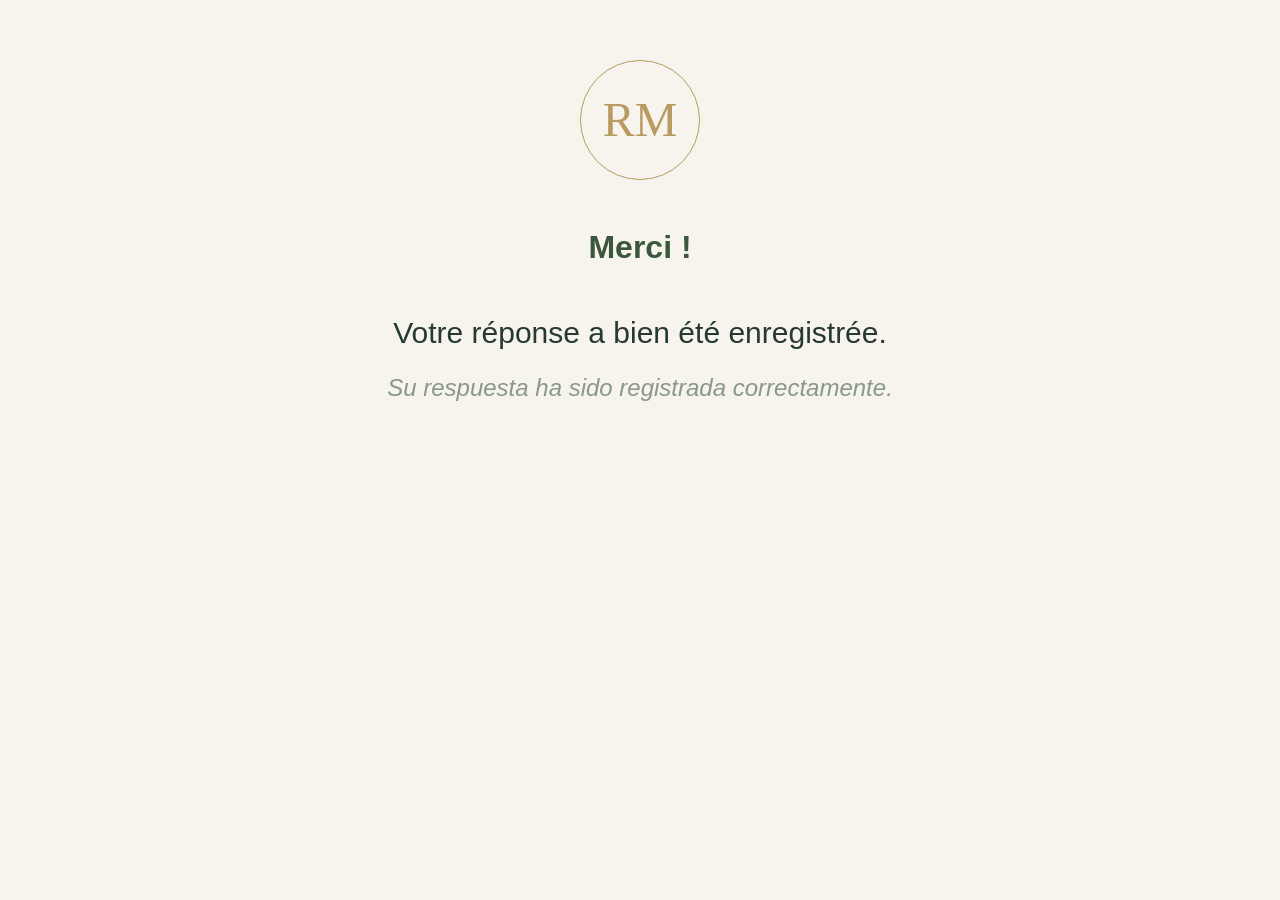
<file: merci.html>
<!DOCTYPE html>
<html lang="fr">

<head>

    <meta charset="UTF-8">

    <meta name="viewport" content="width=device-width, initial-scale=1.0">

    <title>Merci !</title>

    <link rel="stylesheet" href="style.css">

</head>

<body>

    <main class="hero">

        <div class="logo">

            RM

        </div>

        <h1>

            Merci !

        </h1>

        <p class="invitation">

            Votre réponse a bien été enregistrée.

        </p>

        <p class="invitation-es">

            <em>Su respuesta ha sido registrada correctamente.</em>

        </p>

    </main>

</body>

</html>
</file>
<file: style.css>
/* =====================================================
   ROMAIN & MAGALI
   VERSION 1.0
===================================================== */


/* =====================================================
   VARIABLES
===================================================== */

/* =====================================================
   IDENTITÉ VISUELLE — ROMAIN & MAGALI
===================================================== */

:root {

    /* Couleurs principales */
    --background: #F7F4ED;
    --text: #3c563e;

    /* Palette mariage */
    --forest: #263A31;
    --sage: #899889;
    --gold: #B99A62;
    --vert: #899889;

    /* Fonds et surfaces */
    --white: #FFFFFF;
    --soft-sage: #E9EDE7;

    /* Typographies */
    --font-heading: 'Cormorant Garamond', serif;
    --font-body: 'Montserrat', sans-serif;

}

/* =====================================================
   RESET
===================================================== */

*{

    margin:0;

    padding:0;

    box-sizing:border-box;

}


html{

    scroll-behavior:smooth;

}

/* =====================================================
   BASE DU SITE
===================================================== */

body {
    background: var(--background);
    color: var(--text);
    font-family: var(--font-body);
    font-size: 16px;
    line-height: 1.7;

    overflow: hidden;
    overflow-x: hidden;
}

/* =====================================================
   HERO
===================================================== */

.hero{
    min-height:100vh;
    display:flex;
    flex-direction:column;
    justify-content:flex-start;
    align-items:center;
    text-align:center;
    padding:60px 60px 60px;
}


/* =====================================================
   TITRE
===================================================== */

h1{

    display:flex;

    flex-direction:column;

    align-items:center;

}

/* =====================================================
   LOGO ET PRÉNOMS
===================================================== */

.logo {
    width:120px;
    height:120px;
    border:0.4px solid var(--gold);
    border-radius:50%;

    display:flex;
    justify-content:center;
    align-items:center;

    margin-bottom:40px;

    font-family:var(--font-heading);
    font-size:48px;
    font-weight:500;
    color:var(--gold);
}

.firstname {
    font-family:var(--font-heading);
    font-size:45px;
    font-weight:500;
    line-height:1;
    color:var(--forest);
}

.ampersand {
    margin:1px 0;
    color:var(--gold);
    font-family:var(--font-heading);
    font-size:35px;
}

/* =====================================================
   TEXTES ET DATE
===================================================== */

.invitation {
    margin-top:35px;
    max-width:850px;

    font-family:var(--font-body);
    font-size:30px;
    font-weight:500;
    line-height:1.6;
    color:var(--forest);
}

.invitation-es {
    margin-top:2px;
    font-family:var(--font-body);
    font-size:14px;
    font-weight:300;
    color:var(--sage);
    line-height:1.6;
}

.date {
    margin-top:30px;
    text-align:center;
}

.date .fr {
    font-family:var(--font-body);
    font-size:20px;
    letter-spacing:2px;
    font-weight:400;
    color:var(--forest);
}

.date .es {
    margin-top:8px;
    font-family:var(--font-body);
    font-size:14px;
    font-weight:300;
    color:var(--sage);
}

/* =====================================================
   BOUTON
===================================================== */

#openInvitation {
    margin-top:30px;
    padding:18px 40px;

    background:var(--forest);
    border:1px solid var(--gold);
    border-radius:50px;

    color:#f5f9e5;;
    font-family:var(--font-heading);
    font-size:24px;

    cursor:pointer;
    transition:all .35s ease;
}

#openInvitation:hover {
    background:var(--gold);
    border:1px solid var(--forest);
    color:#f5f9e5;
    transform:translateY(-3px);
}

/* =====================================================
   ANIMATIONS
===================================================== */

.hero{

    animation:fadeIn 1.8s ease;
}


@keyframes fadeIn{

    from{

        opacity:0;

        transform:translateY(25px);

    }

    to{

        opacity:1;

        transform:translateY(0);

    }

}


/* =====================================================
   RESPONSIVE
===================================================== */

@media screen and (max-width:768px){

.hero{

    padding:30px;

}

.logo{

    width:90px;

    height:90px;

    font-size:36px;

    margin-bottom:30px;

}

.firstname{

    font-size:58px;

}

.ampersand{

    font-size:40px;

    margin:12px 0;

}

.invitation{

    font-size:25px;

    margin-top:35px;

}

.invitation-es{

    font-size:18px;

    margin-top:12px;

}

.date{

    font-size:22px;

    margin-top:30px;

    letter-spacing:2px;

}

#openInvitation{

    width:100%;

    max-width:320px;

    font-size:22px;

    margin-top:30px;

}

}

/* =====================================================
   FEUX D'ARTIFICE
===================================================== */

#fireworksScene{

    position:fixed;

    top:0;

    left:0;

    width:100%;

    height:100vh;

    background:#f5f9e5;

    display:none;

    justify-content:center;

    align-items:center;

    overflow:hidden;

    z-index:9999;

}

#fireworksCanvas{

    width:100%;

    height:100%;

    display:block;

}



/* =====================================================
   PORTES
===================================================== */

#doorsScene{

    position:fixed;

    inset:0;

    display:none;

    z-index:10000;

    overflow:hidden;

}

.door{

    position:absolute;

    top:0;

    width:50%;

    height:100%;

    background:linear-gradient(to right,#4b2f20,#6b4630,#4b2f20);

    transition:transform 2.5s ease;

}

/* Porte gauche */

#leftDoor{

    left:0;

    border-right:2px solid rgba(255,255,255,.2);

}

/* Porte droite */

#rightDoor{

    right:0;

    border-left:2px solid rgba(255,255,255,.2);

}

/* Animation */

#doorsScene.open #leftDoor{

    transform:translateX(-100%);

}

#doorsScene.open #rightDoor{

    transform:translateX(100%);

}


/* =====================================================
   PREMIÈRE PAGE
===================================================== */

#storyScene{

    min-height:100vh;

    display:flex;

    justify-content:center;

    align-items:center;

    background:var(--background);

    padding:40px 60px 40px;

}

.storyContainer{

    max-width:1100px;

    margin:auto;

    text-align:center;

}

.storyQuote{
    max-width:950px;
    margin:0 auto 20px;
    text-align:center;
}


/* =====================================================
   CITATION - INTRODUCTION ET TEXTE
===================================================== */

/* Phrase d'introduction française */
.storyIntroduction.fr {
    font-family:var(--font-heading);
    font-size:42px;
    font-weight:500;
    line-height:1.3;
    color:var(--forest);
    margin-bottom:0;
}

/* Traduction espagnole de l'introduction */
.storyIntroduction.es {
    margin-top:8px;
    margin-bottom:40px;
    font-family:var(--font-heading);
    font-size:40px;
    font-weight:400;
    line-height:1.3;
    color:var(--sage);
        font-style:italic;

}

/* Citation française */
.storyQuote .text-fr {
    font-family:var(--font-heading);
    font-size:27px;
    font-weight:400;
    line-height:1.5;
    color:var(--forest);
    font-style:italic;
}

/* Auteur */
.storyQuote .author {
    margin-top:12px;
    font-family:var(--font-body);
    font-size:14px;
    font-weight:400;
    letter-spacing:1px;
    color:var(--gold);
}

/* Traduction espagnole de la citation */
.storyQuote .text-es {
    margin-top:28px;
    font-family:var(--font-heading);
    font-size:26px;
    font-weight:400;
    line-height:1.5;
    color:var(--sage);
    font-style:italic;
}


/* =====================================================
   PHOTO
===================================================== */

.storyImage{

    margin-top:70px;

    margin-bottom:70px;

    display:flex;

    justify-content:center;

}

.storyImage img{

    width:100%;

    max-width:900px;

    border-radius:18px;

    box-shadow:0 20px 60px rgba(0,0,0,.12);

    object-fit:cover;

}

.sectionTitle{

    color:var(--gold);

    text-transform:uppercase;

    letter-spacing:5px;

    font-size:15px;

    margin-bottom:30px;

}

/* =====================================================
   INFORMATIONS
===================================================== */

#informationScene{

    padding:40px 40px 120px;

    background:var(--background);

}

.informationContainer{

    max-width:1600px;

    width:95%;

    margin:auto;

    text-align:center;

}


/* ==========================
   TITRES — INFORMATIONS
========================== */

#informationScene > .informationContainer > p.sectionTitle.fr{
    font-family:'Cormorant Garamond',serif;
    font-size:46px;
    font-weight:600;
    color:var(--forest);
    line-height:1.1;
    margin:0;
}

#informationScene > .informationContainer > p.es{
    font-family:'Cormorant Garamond',serif;
    font-size:44px;
    font-weight:500;
    font-style:italic;
    color:var(--sage);
    line-height:1.1;
    margin:0 0 30px;
}

#informationScene > .informationContainer > h2.fr{
    font-family:'Montserrat',sans-serif;
    font-size:18px;
    font-weight:500;
    color:var(--forest);
    line-height:1.5;
    margin:0;
}

#informationScene > .informationContainer > h3.es{
    font-family:'Montserrat',sans-serif;
    font-size:17px;
    font-weight:400;
    font-style:italic;
    color:var(--sage);
    line-height:1.5;
    margin:0;
}


.informationGrid{

    display:grid;

    grid-template-columns:repeat(4,minmax(0,1fr));

    gap:20px;

    margin-top:70px;

}

.informationCard{

    background:#ffffff;

    border:1px solid rgba(200,165,106,.35);

    border-radius:20px;

    padding:38px 30px;

    margin-bottom:30px;

    box-shadow:0 10px 28px rgba(0,0,0,.06);

    transition:
        transform .3s ease,
        box-shadow .3s ease;

    opacity:0;

    transform:translateY(30px);

    animation:cardAppear .8s ease forwards;

}

.informationCard:hover{

    transform:translateY(-4px);

    box-shadow:0 16px 35px rgba(0,0,0,.10);

}

.informationCard + .informationCard{

    margin-top:20px;

}

.informationCard .cardTitle{

    font-family:'Cormorant Garamond',serif;

    font-size:28px;

    font-weight:500;

    color:var(--sage);

    margin-bottom:10px;

}

.informationCard .cardTitleEs{

    font-size:15px;

    color:#8A9A84;

    margin-bottom:15px;

    position:relative;

    padding-bottom:18px;

}

.informationCard .cardTitleEs::after{

    content:"";

    display:block;

    width:45px;

    height:2px;

    background:rgba(201,166,107,.55);

    margin:16px auto 0;

    border-radius:10px;

}

.informationCard .cardText{

    font-size:22px;

    font-weight:500;

    margin-top:8px;

    margin-bottom:8px;

    color:#222;

}

.informationCard .cardTextEs{

    font-size:15px;

    color:#8A9A84;

}



/* =====================================================
   RSVP
===================================================== */

#rsvpScene{

    padding:60px 60px 60px;

    background:var(--background);

}

.rsvpContainer{

    max-width:850px;

    margin:auto;

    text-align:center;

}

#rsvpForm{

    margin-top:70px;

    display:flex;

    flex-direction:column;

    gap:25px;

}

#rsvpForm input,
#rsvpForm select,
#rsvpForm textarea{

    width:100%;

    padding:18px 22px;

    border:1px solid rgba(200,165,106,.35);

    border-radius:16px;

    background:white;

    color:#444;

    font-size:17px;

    font-family:'Montserrat',sans-serif;

    transition:
        border-color .3s ease,
        box-shadow .3s ease,
        transform .2s ease;

    box-sizing:border-box;

}

#rsvpForm input:focus,
#rsvpForm select:focus,
#rsvpForm textarea:focus{

    outline:none;

    border-color:var(--sage);

    box-shadow:0 0 0 5px rgba(155,173,143,.15);

}

#rsvpForm textarea{

    resize:vertical;

}

#rsvpForm button{

    margin-top:20px;

    padding:18px 40px;

    border:none;

    border-radius:50px;

    background:var(--sage);

    color:white;

    font-size:18px;

    font-weight:600;

    letter-spacing:1px;

    cursor:pointer;

    transition:
        transform .25s ease,
        box-shadow .25s ease,
        background .25s ease;

    box-shadow:0 10px 25px rgba(0,0,0,.10);

}

#rsvpForm button:hover{

    background:#7E937A;

    transform:translateY(-3px);

    box-shadow:0 18px 35px rgba(0,0,0,.15);

}

/* =====================================================
   FOOTER
===================================================== */

footer{

    padding:100px 40px;

    text-align:center;

    background:var(--background);

}

footer p{

    font-size:24px;

    line-height:1.8;

}

.footerEs{

    margin-top:20px;

    color:var(--sage);

}

.footerNames{

    margin-top:60px;

    font-family:'Cormorant Garamond',serif;

    font-size:56px;

    color:var(--gold);

}

/* =====================================================
   APPARITION AU DÉFILEMENT
===================================================== */

.fade-section{

    opacity:0;

    transform:translateY(50px);

    transition:opacity .9s ease,
               transform .9s ease;

}

.fade-section.visible{

    opacity:1;

    transform:translateY(0);

}

/* =====================================================
   FRANÇAIS / ESPAGNOL
===================================================== */

.fr{

    display:block;

}

.es{

    display:block;

    margin-top:8px;

    font-size:16px;

    color:var(--sage);

}

.invitation-es{

    margin-top:12px;

    font-size:24px;

}

/* =====================================================
   TITRES ESPAGNOLS
===================================================== */

.storyContainer h3.es{

    margin-top:18px;

    margin-bottom:60px;

    font-family:'Cormorant Garamond', serif;

    font-size:34px;

    font-weight:400;

    color:var(--sage);

}

.informationContainer h3.es{

    margin-top:18px;

    margin-bottom:60px;

    font-family:'Cormorant Garamond', serif;

    font-size:34px;

    font-weight:400;

    color:var(--sage);

}

/* =====================================================
   ICÔNES
===================================================== */

.informationCard .cardTitle i{

    font-size:18px;

    color:var(--gold);

    margin-right:6px;

    vertical-align:middle;

}

/* =====================================================
   ANIMATION DES CARTES
===================================================== */

.informationCard{

    opacity:0;

    transform:translateY(30px);

    animation:cardAppear .8s ease forwards;

}

.informationCard:nth-child(1){

    animation-delay:.1s;

}

.informationCard:nth-child(2){

    animation-delay:.2s;

}

.informationCard:nth-child(3){

    animation-delay:.3s;

}

.informationCard:nth-child(4){

    animation-delay:.4s;

}

@keyframes cardAppear{

    from{

        opacity:0;

        transform:translateY(30px);

    }

    to{

        opacity:1;

        transform:translateY(0);

    }

}

/* =====================================================
   CARTE
===================================================== */

#mapScene{

    padding:60px 60px 60px;

    background:var(--background);

}

.mapContainer{

    max-width:1200px;

    margin:auto;

    text-align:center;

}

.mapContainer h2{

    font-family:'Cormorant Garamond',serif;

    font-size:60px;

    font-weight:500;

}

.mapContainer h3.es{

    margin-top:18px;

    margin-bottom:60px;

    font-family:'Cormorant Garamond',serif;

    font-size:34px;

    font-weight:400;

    color:var(--sage);

}

.mapFrame{

    overflow:hidden;

    border-radius:22px;

    box-shadow:0 18px 50px rgba(0,0,0,.12);

}

.mapFrame iframe{

    width:100%;

    height:500px;

    border:none;

}

.mapAddress{

    margin-top:35px;

    font-size:20px;

    line-height:1.8;

    color:#555;

}

.mapButton{

    display:inline-flex;

    align-items:center;

    gap:10px;

    margin-top:35px;

    padding:16px 34px;

    background:var(--sage);

    color:white;

    text-decoration:none;

    border-radius:50px;

    font-size:18px;

    transition:.3s;

    box-shadow:0 10px 25px rgba(0,0,0,.10);

}

.mapButton:hover{

    transform:translateY(-3px);

    background:var(--background);

    box-shadow:0 18px 35px rgba(0,0,0,.15);

}

.mapButton i{

    color:white;

}

/* =====================================================
   TIMELINE
===================================================== */

#timelineScene{

    padding:60px 60px 60px;

    background:var(--background);

}

.timelineContainer{

    max-width:900px;

    margin:auto;

    text-align:center;

}

.timelineContainer h2{

    font-family:'Cormorant Garamond',serif;

    font-size:60px;

    font-weight:500;

}

.timelineContainer h3.es{

    margin-top:18px;

    margin-bottom:70px;

    font-family:'Cormorant Garamond',serif;

    font-size:34px;

    font-weight:400;

    color:var(--sage);

}

.timeline{

    position:relative;

    margin-top:60px;

    padding-left:40px;

    border-left:3px solid rgba(200,165,106,.5);

}

.timelineItem{

    position:relative;

    margin-bottom:50px;

    text-align:left;

}

.timelineItem:last-child{

    margin-bottom:0;

}

.timelineItem::before{

    content:"";

    position:absolute;

    left:-51px;

    top:8px;

    width:18px;

    height:18px;

    border-radius:50%;

    background:var(--gold);

    border:4px solid white;

    box-shadow:0 0 0 3px rgba(200,165,106,.2);

}

.timelineHour{

    display:inline-block;

    background:var(--gold);

    color:white;

    padding:10px 18px;

    border-radius:50px;

    font-size:18px;

    font-weight:600;

    margin-bottom:22px;

    letter-spacing:1px;

}

.timelineContent{

    background:white;
border:1px solid rgba(200,165,106,.35);

    border-radius:22px;

    padding:35px;

    box-shadow:0 18px 45px rgba(0,0,0,.08);

    transition:.35s;

}

.timelineContent h3{

    font-family:'Cormorant Garamond',serif;

    font-size:30px;

    color:var(--sage);

    margin-bottom:10px;

}

.timelineContent p{

    color:#555;

    line-height:1.8;

}

@media screen and (max-width:768px){

    .informationGrid{

        grid-template-columns:1fr;

        gap:20px;

    }

}

.timelineContent:hover{

    transform:translateY(-6px);

    box-shadow:0 28px 60px rgba(0,0,0,.12);

}

.timelineContent h3{

    display:flex;

    align-items:center;

    gap:15px;

    font-family:'Cormorant Garamond',serif;

    font-size:34px;

    font-weight:500;

    color:var(--sage);

    margin-bottom:10px;

}

.timelineContent h3 i{

    color:var(--gold);

    font-size:24px;

}

.mapFrame iframe{

    height:320px;

}

.timeline{

    padding-left:25px;

}

.timelineItem::before{

    left:-36px;

}

.timelineContent{

    padding:20px;

}

.timelineContainer h2{

    font-size:42px;

}

.storyContainer h2,
.videoContainer h2,
.informationContainer h2,
.mapContainer h2,
.timelineContainer h2,
.rsvpContainer h2{

    font-size:42px;

}

.storyContainer h3.es,
.videoContainer h3.es,
.informationContainer h3.es,
.mapContainer h3.es,
.timelineContainer h3.es{

    font-size:24px;

}

.timelineContent h3{

    display:flex;

    align-items:center;

    gap:12px;

}

.timelineContent i{

    color:#C8A56A;

    font-size:20px;

}

.timelineItem{

    margin-bottom:30px;

}

/* =====================================================
   COMPTE À REBOURS
===================================================== */

#countdownScene{

    padding:40px 40px 40px;

    background:var(--background);}

.countdownContainer{

    max-width:1250px;

    margin:auto;

    text-align:center;

    background:var(--background);

    backdrop-filter:none;

    padding:70px;

    border-radius:35px;

    border:1px solid rgba(200,165,106,.20);

    box-shadow:
        0 20px 60px rgba(0,0,0,.06);

}

#countdown{

    display:flex;

    justify-content:center;

    gap:30px;

    margin-top:70px;

    flex-wrap:wrap;

}

.timeBox{

    width:180px;

    padding:38px 20px;

    background:white;

    border-radius:22px;

    border:1px solid rgba(200,165,106,.18);

    /* Ombre noire visible uniquement en haut et à droite */
    box-shadow:8px -8px 12px rgba(0,0,0,.70),
               3px -3px 5px rgba(0,0,0,.45);

    transition:
        transform .35s ease,
        box-shadow .35s ease;

}

.timeBox:hover{

    transform:translateY(-8px);

    /* Même direction, avec un relief renforcé au survol */
    box-shadow:10px -10px 15px rgba(0,0,0,.78),
               4px -4px 7px rgba(0,0,0,.52);

}

.timeBox span{

    display:block;

    font-family:'Cormorant Garamond',serif;

    font-size:72px;

    color:var(--gold);

    line-height:1;

    transition:transform .25s ease,
               opacity .25s ease;

}

.timeBox p{

    margin-top:20px;

    font-size:20px;

    font-weight:500;

}

.timeBox em{

    display:block;

    margin-top:8px;

    color:var(--sage);

    font-size:16px;

    font-style:italic;

}

/* Mobile */

@media screen and (max-width:768px){

    #countdown{

        gap:15px;

    }

    .timeBox{

        width:140px;

        padding:25px 15px;

    }

    .timeBox span{

        font-size:54px;

    }

}

@keyframes numberPulse{

    0%{

        transform:scale(.92);

        opacity:.5;

    }

    100%{

        transform:scale(1);

        opacity:1;

    }

}

.number-update{

    animation:numberPulse .25s ease;

}

/* =====================================================
   GALERIE PHOTOS
===================================================== */

#galleryScene{

    padding:40px 40px 40px;

    background:var(--background);

}

.galleryContainer{

    max-width:1400px;

    margin:auto;

    text-align:center;

}


/* ==========================
   TITRES — PROGRAMME UNIQUEMENT
========================== */

#timelineScene > .timelineContainer > p.sectionTitle.fr{
    font-family:'Cormorant Garamond',serif;
    font-size:46px;
    font-weight:600;
    color:var(--forest);
    line-height:1.1;
    margin:0;
}

#timelineScene > .timelineContainer > p.es{
    font-family:'Cormorant Garamond',serif;
    font-size:44px;
    font-weight:500;
    font-style:italic;
    color:var(--sage);
    line-height:1.1;
    margin:0 0 30px;
}

#timelineScene > .timelineContainer > h2.fr{
    font-family:'Montserrat',sans-serif;
    font-size:20px;
    font-weight:500;
    color:var(--forest);
    line-height:1.5;
    margin:0;
}

#timelineScene > .timelineContainer > h3.es{
    font-family:'Montserrat',sans-serif;
    font-size:18px;
    font-weight:400;
    font-style:italic;
    color:var(--sage);
    line-height:1.5;
    margin:0;
}


.galleryGrid{

    margin-top:70px;

    display:grid;

    grid-template-columns:repeat(3,1fr);

    gap:25px;

}

.galleryGrid img{

    width:100%;

    height:320px;

    object-fit:cover;

    border-radius:20px;

    box-shadow:0 15px 35px rgba(0,0,0,.10);

    transition:
        transform .4s ease,
        box-shadow .4s ease;

    cursor:pointer;

}

.galleryGrid img:hover{

    transform:scale(1.04);

    box-shadow:0 25px 50px rgba(0,0,0,.18);

}

/* ==========================
   Responsive
========================== */

@media screen and (max-width:900px){

    .galleryGrid{

        grid-template-columns:repeat(2,1fr);

    }

}

@media screen and (max-width:600px){

    .galleryGrid{

        grid-template-columns:1fr;

    }

}

/* =====================================================
   LIGHTBOX
===================================================== */

#lightbox{

    position:fixed;

    inset:0;

    background:rgba(0,0,0,.88);

    display:flex;

    justify-content:center;

    align-items:center;

    opacity:0;

    visibility:hidden;

    transition:opacity .35s ease;

    z-index:99999;

}

#lightbox.show{

    opacity:1;

    visibility:visible;

}

#lightbox img{

    max-width:90%;

    max-height:85vh;

    border-radius:18px;

    box-shadow:0 25px 70px rgba(0,0,0,.45);

    transform:scale(.9);

    transition:transform .35s ease;

}

#lightbox.show img{

    transform:scale(1);

}

#closeLightbox{

    position:absolute;

    top:30px;

    right:40px;

    font-size:60px;

    color:white;

    cursor:pointer;

    transition:.3s;

    user-select:none;

}

#closeLightbox:hover{

    color:var(--gold);

}

/* =====================================================
   FLÈCHES LIGHTBOX
===================================================== */

#prevImage,
#nextImage{

    position:absolute;

    top:50%;

    transform:translateY(-50%);

    width:60px;

    height:60px;

    display:flex;

    justify-content:center;

    align-items:center;

    font-size:42px;

    color:white;

    cursor:pointer;

    user-select:none;

    transition:.3s;

}

#prevImage{

    left:30px;

}

#nextImage{

    right:30px;

}

#prevImage:hover,
#nextImage:hover{

    color:var(--gold);

    transform:translateY(-50%) scale(1.15);

}

/* =====================================================
   HÉBERGEMENT
===================================================== */

#accommodationScene{

    padding:40px 40px 40px;

    background:var(--background);

}

.accommodationContainer{

    max-width:900px;

    margin:auto;

    text-align:center;

}

.hotelCard{

    margin-top:60px;

    background:white;

    border:1px solid rgba(200,165,106,.35);

    padding:45px;

    border-radius:24px;

    box-shadow:0 20px 50px rgba(0,0,0,.08);

}

.hotelCard i{

    font-size:42px;

    color:var(--gold);

    margin-bottom:25px;

}

.hotelCard h3{

    font-family:'Cormorant Garamond',serif;

    font-size:36px;

    color:var(--sage);

    margin-bottom:20px;

}

.hotelCard p{

    line-height:1.9;

    color:#555;

}

.hotelCard .es{

    margin-bottom:20px;

}


/* ==========================
   TITRES — HÉBERGEMENT
========================== */

#accommodationScene > .accommodationContainer > p.sectionTitle.fr{
    font-family:'Cormorant Garamond',serif;
    font-size:46px;
    font-weight:600;
    color:var(--forest);
    line-height:1.1;
    margin:0;
}

#accommodationScene > .accommodationContainer > p.es{
    font-family:'Cormorant Garamond',serif;
    font-size:44px;
    font-weight:500;
    font-style:italic;
    color:var(--sage);
    line-height:1.1;
    margin:0 0 30px;
}

#accommodationScene > .accommodationContainer > h2.fr{
    font-family:'Montserrat',sans-serif;
    font-size:18px;
    font-weight:500;
    color:var(--forest);
    line-height:1.5;
    margin:0;
}

#accommodationScene > .accommodationContainer > h3.es{
    font-family:'Montserrat',sans-serif;
    font-size:17px;
    font-weight:400;
    font-style:italic;
    color:var(--sage);
    line-height:1.5;
    margin:0;
}


/* ==========================
   TEXTES — CARTE HÉBERGEMENT
========================== */

#accommodationScene .hotelCard h3.fr{
    color:var(--forest);
}

#accommodationScene .hotelCard p.fr{
    color:var(--forest);
}

#accommodationScene .hotelCard p.es{
    color:var(--sage);
}


/* =====================================================
   DRESS CODE
===================================================== */

#dressCodeScene{

    padding:40px 40px 40px;

    background:var(--background);

}

.dressCodeContainer{

    max-width:900px;

    margin:auto;

    text-align:center;

}

.dressCard{

    margin-top:60px;

    background:white;

    border:1px solid rgba(200,165,106,.35);

    border-radius:24px;

    padding:45px;

    box-shadow:0 20px 50px rgba(0,0,0,.08);

}

.dressCard i{

    font-size:42px;

    color:var(--gold);

    margin-bottom:25px;

}

.dressCard h3{

    font-family:'Cormorant Garamond',serif;

    font-size:36px;

    font-weight:500;

    color:var(--sage);

    margin-bottom:20px;

}

.dressCard p{

    line-height:1.9;

    color:#555;

}

.dressCard .es{

    margin-bottom:20px;

}


/* ==========================
   TITRES — DRESS CODE
========================== */

#dressCodeScene > .dressCodeContainer > p.sectionTitle.fr{
    font-family:'Cormorant Garamond',serif;
    font-size:46px;
    font-weight:600;
    color:var(--forest);
    line-height:1.1;
    margin:0;
}

#dressCodeScene > .dressCodeContainer > p.es{
    font-family:'Cormorant Garamond',serif;
    font-size:44px;
    font-weight:500;
    font-style:italic;
    color:var(--sage);
    line-height:1.1;
    margin:0 0 30px;
}

#dressCodeScene > .dressCodeContainer > h2.fr{
    font-family:'Montserrat',sans-serif;
    font-size:18px;
    font-weight:500;
    color:var(--forest);
    line-height:1.5;
    margin:0;
}

#dressCodeScene > .dressCodeContainer > h3.es{
    font-family:'Montserrat',sans-serif;
    font-size:17px;
    font-weight:400;
    font-style:italic;
    color:var(--sage);
    line-height:1.5;
    margin:0;
}


/* ==========================
   TEXTES — CARTE DRESS CODE
========================== */

#dressCodeScene .dressCard h3.fr{
    color:var(--forest);
}


#dressCodeScene .dressCard p.fr{
    color:var(--forest);
}

#dressCodeScene .dressCard p.es{
    color:var(--sage);
}


/* =====================================================
   SÉPARATEUR
===================================================== */

.separator{

    display:flex;

    justify-content:center;

    align-items:center;

    padding:40px 40px 120px;
    
    background:var(--background);

}

.separator img{

    width:100%;

    max-width:500px;

    height:auto;

    display:block;

}


/* ==========================
   TITRES — LIEU
========================== */

#mapScene > .mapContainer > p.sectionTitle.fr{
    font-family:'Cormorant Garamond',serif;
    font-size:46px;
    font-weight:600;
    color:var(--forest);
    line-height:1.1;
    margin:0;
}

#mapScene > .mapContainer > p.es{
    font-family:'Cormorant Garamond',serif;
    font-size:44px;
    font-weight:500;
    font-style:italic;
    color:var(--sage);
    line-height:1.1;
    margin:0 0 30px;
}

#mapScene > .mapContainer > h2.fr{
    font-family:'Montserrat',sans-serif;
    font-size:18px;
    font-weight:500;
    color:var(--forest);
    line-height:1.5;
    margin:0;
}

#mapScene > .mapContainer > h3.es{
    font-family:'Montserrat',sans-serif;
    font-size:17px;
    font-weight:400;
    font-style:italic;
    color:var(--sage);
    line-height:1.5;
    margin:0;
}


/* ==========================
   TITRES — COMPTE À REBOURS
========================== */

#countdownScene > .countdownContainer > p.sectionTitle.fr{
    font-family:'Cormorant Garamond',serif;
    font-size:46px;
    font-weight:600;
    color:var(--forest);
    line-height:1.1;
    margin:0;
}

#countdownScene > .countdownContainer > p.es{
    font-family:'Cormorant Garamond',serif;
    font-size:44px;
    font-weight:500;
    font-style:italic;
    color:var(--sage);
    line-height:1.1;
    margin:0 0 30px;
}

#countdownScene > .countdownContainer > h2.fr{
    font-family:'Montserrat',sans-serif;
    font-size:18px;
    font-weight:500;
    color:var(--forest);
    line-height:1.5;
    margin:0;
}

#countdownScene > .countdownContainer > h3.es{
    font-family:'Montserrat',sans-serif;
    font-size:17px;
    font-weight:400;
    font-style:italic;
    color:var(--sage);
    line-height:1.5;
    margin:0;
}


/* ==========================
   TITRES — CONFIRMATION RSVP
========================== */

/* Confirmation — Français */
#rsvpScene .rsvpContainer > p.sectionTitle.fr{
    font-family:'Cormorant Garamond',serif;
    font-size:46px;
    font-weight:600;
    color:var(--forest);
    line-height:1.1;
    margin:0;
}

/* Confirmación — Espagnol */
#rsvpScene .rsvpContainer > p.sectionTitle.es{
    font-family:'Cormorant Garamond',serif;
    font-size:44px;
    font-weight:500;
    font-style:italic;
    color:var(--sage);
    line-height:1.1;
    margin:0 0 30px;
}

/* Sous-titre français */
#rsvpScene .rsvpContainer > h2{
    font-family:'Montserrat',sans-serif;
    font-size:18px;
    font-weight:500;
    color:var(--forest);
    line-height:1.5;
    margin:0;
}

/* Sous-titre espagnol */
#rsvpScene .rsvpContainer > p.sectionSubtitle{
    font-family:'Montserrat',sans-serif;
    font-size:17px;
    font-weight:400;
    font-style:italic;
    color:var(--sage);
    line-height:1.5;
    margin:0 0 30px;
}

/* =====================================================
   IMAGE ROMAIN & MAGALI APRÈS LES PORTES
===================================================== */
/* =====================================================
   DIAPORAMA ROMAIN & MAGALI
===================================================== */

#welcomeScene {
    display: none;
    position: fixed;
    inset: 0;
    width: 100%;
    height: 100vh;
    z-index: 1000;
    overflow: hidden;
    background-color: var(--sage);
    opacity: 0;
    transition: opacity 1s ease;
}

#welcomeScene img {
    position: absolute;
    inset: 0;
    width: 100%;
    height: 100%;
    object-fit: cover;
    object-position: center;
    display: block;
    opacity: 0;
    transition: opacity 1s ease;
}

#welcomeScene #welcomeImage {
    opacity: 1;
    z-index: 1;
}

#welcomeScene #welcomeImageNext {
    opacity: 0;
    z-index: 2;
}


/* =====================================================
   CITATION DE BIENVENUE
===================================================== */

#welcomeQuoteScene {
    display: none;
    position: fixed;
    inset: 0;
    width: 100%;
    min-height: 100vh;
    align-items: center;
    justify-content: center;
    padding: 40px 24px;
    background: var(--soft-sage);
    opacity: 0;
    transition: opacity 1.2s ease;
    z-index: 1001;
}

#welcomeQuoteScene.show {
    opacity: 1;
}

#welcomeQuote {
    position: relative;
    width: 85%;
    max-width: 1000px;
    margin: 0 auto;
    text-align: center;

    opacity: 0;
    transition: opacity 1s ease;
}

#welcomeQuoteScene.textVisible #welcomeQuote {
    opacity: 1;
}

.welcomeQuoteFr {
    font-family: var(--font-heading);
    font-size: 38px;
    color: var(--forest);
    line-height: 1.4;
    margin-bottom: 18px;
}

.welcomeQuoteEs {
    font-family: var(--font-heading);
    font-size: 34px;
    font-style: italic;
    color: var(--sage);
    line-height: 1.4;
    margin-top: 0;
}


#welcomeScene.show {
    opacity: 1;
}

#welcomeScene.fadeOut img {
    opacity: 0;
}

/* =====================================================
   TRANSITION BLANCHE ENTRE LES PORTES ET LA PHOTO
===================================================== */

#whiteTransition {
    position: fixed;
    inset: 0;
    width: 100%;
    height: 100vh;
    background:var(--background);
    opacity: 0;
    pointer-events: none;
    z-index: 2000;
    display: none;
    transition: opacity 1.2s ease;
}

#whiteTransition.active {
    display: block;
    opacity: 1;
}

/* ÉBLOUISSEMENT FINAL AVANT LE SITE */

#whiteTransition.flash {
    background: #ffffff;
    opacity: 1;
    transition: opacity 0.25s ease;
}

#whiteTransition.flashOut {
    opacity: 0;
    transition: opacity 1.2s ease;
}

/* =====================================================
   FLASH BLANC ENTRE LE DIAPORAMA ET LA PHOTO FINALE
===================================================== */

#photoWhiteTransition {
    position: absolute;
    inset: 0;
    background: #ffffff;
    opacity: 0;
    z-index: 3;
    pointer-events: none;
}

/* =====================================================
   CURSEUR ET FERMETURE DE LA PHOTO FINALE
===================================================== */

#fakeCursor {
    position: fixed;
    left: 50%;
    top: 50%;
    width: 25px;
    height: 32px;
    z-index: 10003;
    pointer-events: none;
    opacity: 0;
    transform: translate(-50%, -50%);
    transition:
        left 1.5s cubic-bezier(.22,.61,.36,1),
        top 1.5s cubic-bezier(.22,.61,.36,1),
        opacity .3s ease;

    background-image: url("data:image/svg+xml,%3Csvg xmlns='http://www.w3.org/2000/svg' width='28' height='36' viewBox='0 0 28 36'%3E%3Cpath d='M3 2 L3 29 L10 22 L15 33 L20 31 L15 20 L26 20 Z' fill='%23263A31' stroke='%23F7F4ED' stroke-width='2.4' stroke-linejoin='round'/%3E%3Cpath d='M3 2 L3 29 L10 22 L15 33' fill='none' stroke='%23B99A62' stroke-width='1' stroke-linejoin='round'/%3E%3C/svg%3E");

background-repeat: no-repeat;
background-size: contain;

filter: drop-shadow(1px 2px 2px rgba(0,0,0,.35));

}

#closePhoto {
    position: fixed;
    top: 22px;
    right: 28px;

    width: 42px;
    height: 42px;

    border: none;
    border-radius: 50%;

    background: rgba(255,255,255,.85);
    color: #263A31;

    font-size: 30px;
    line-height: 1;

    cursor: pointer;

    opacity: 0;
    pointer-events: none;

    z-index: 10002;

    transition: opacity .25s ease;
}

#closePhoto.hovered {
    opacity: 1;
}

#closePhoto.clicked {
    transform: scale(.85);
}
</file>
